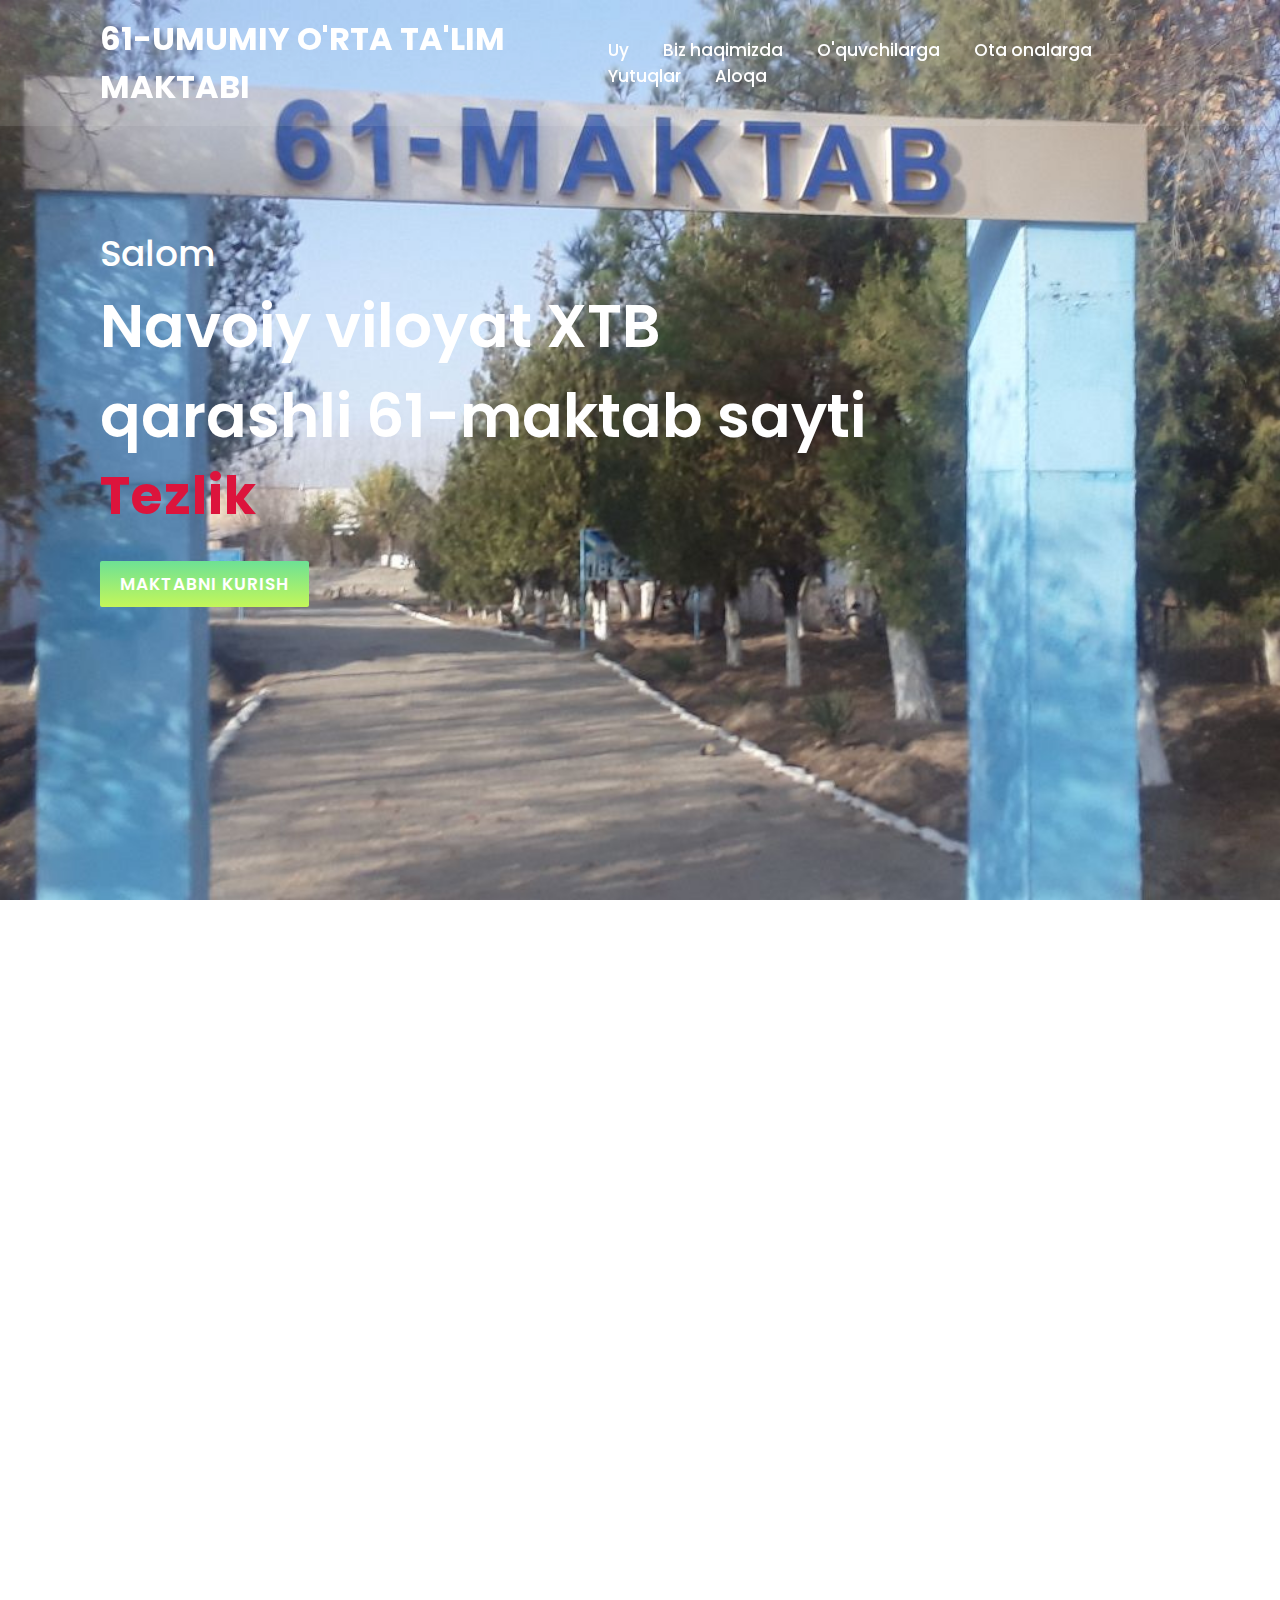
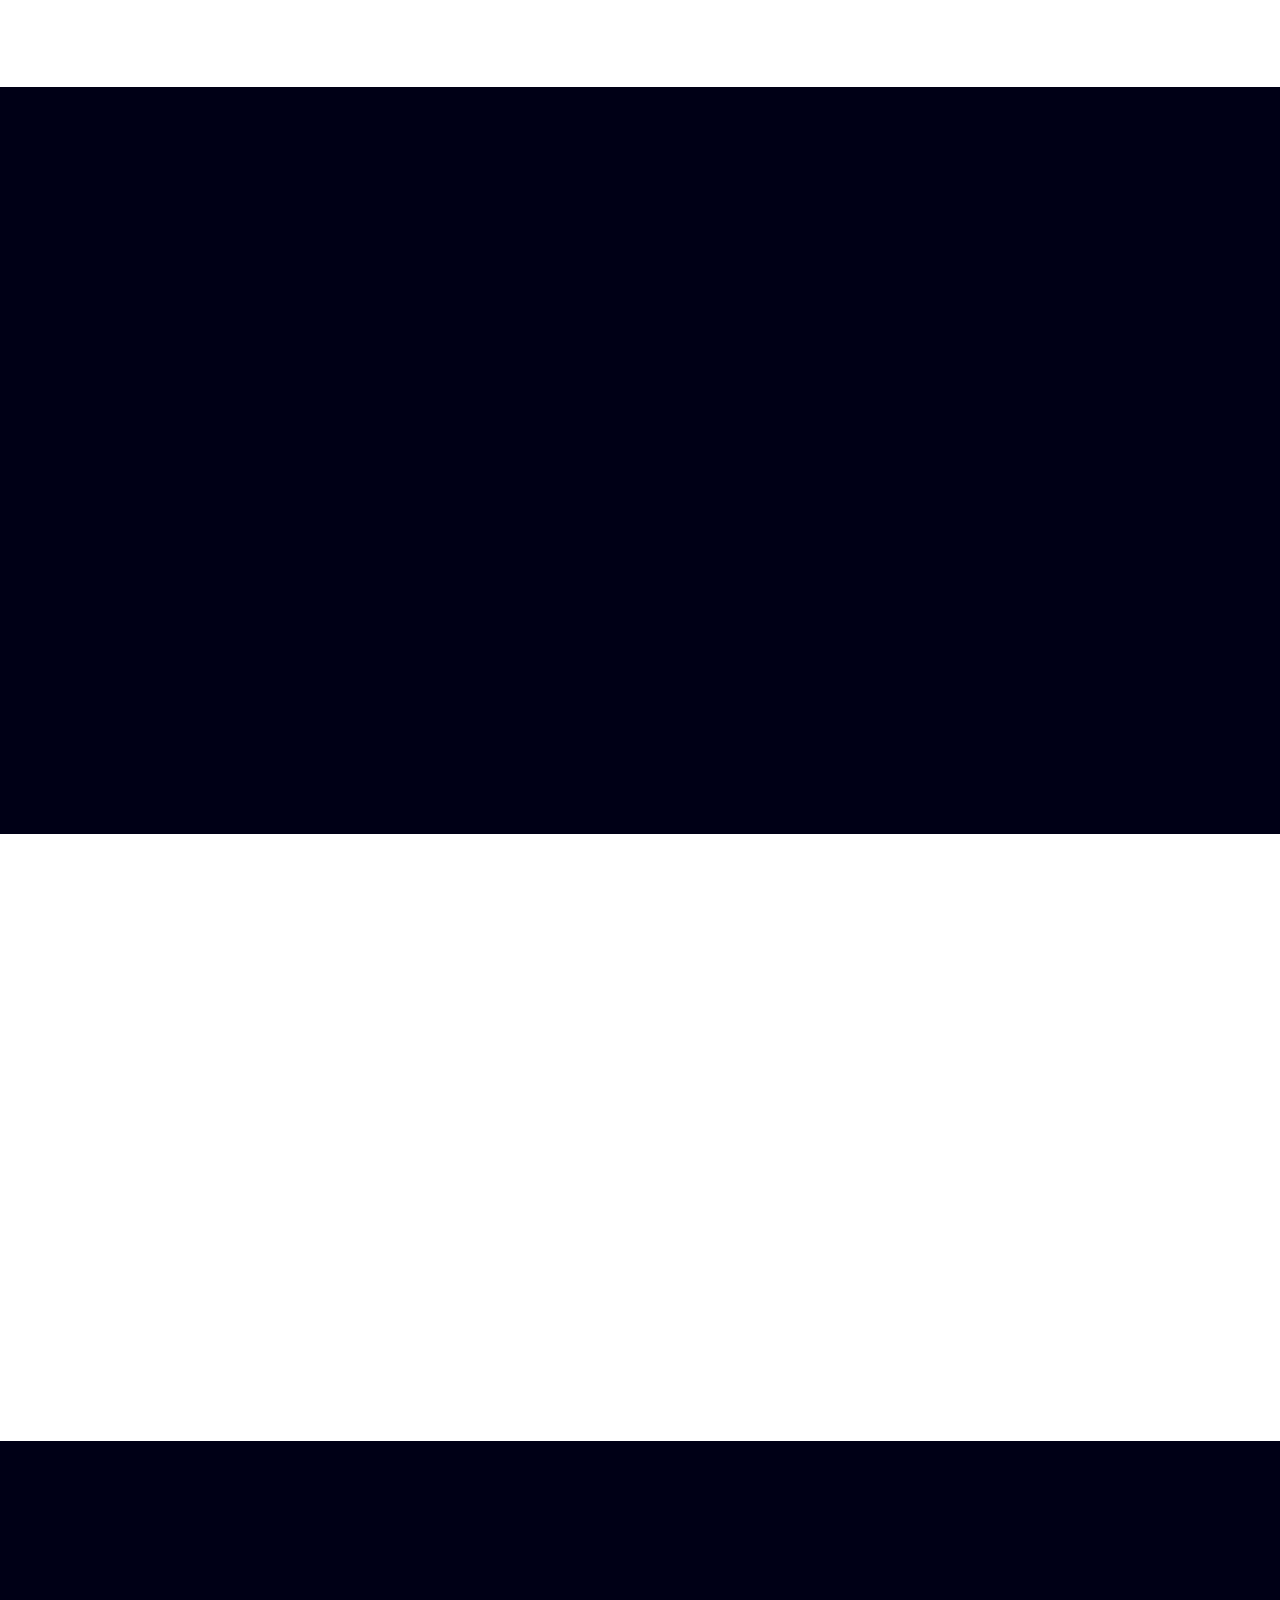
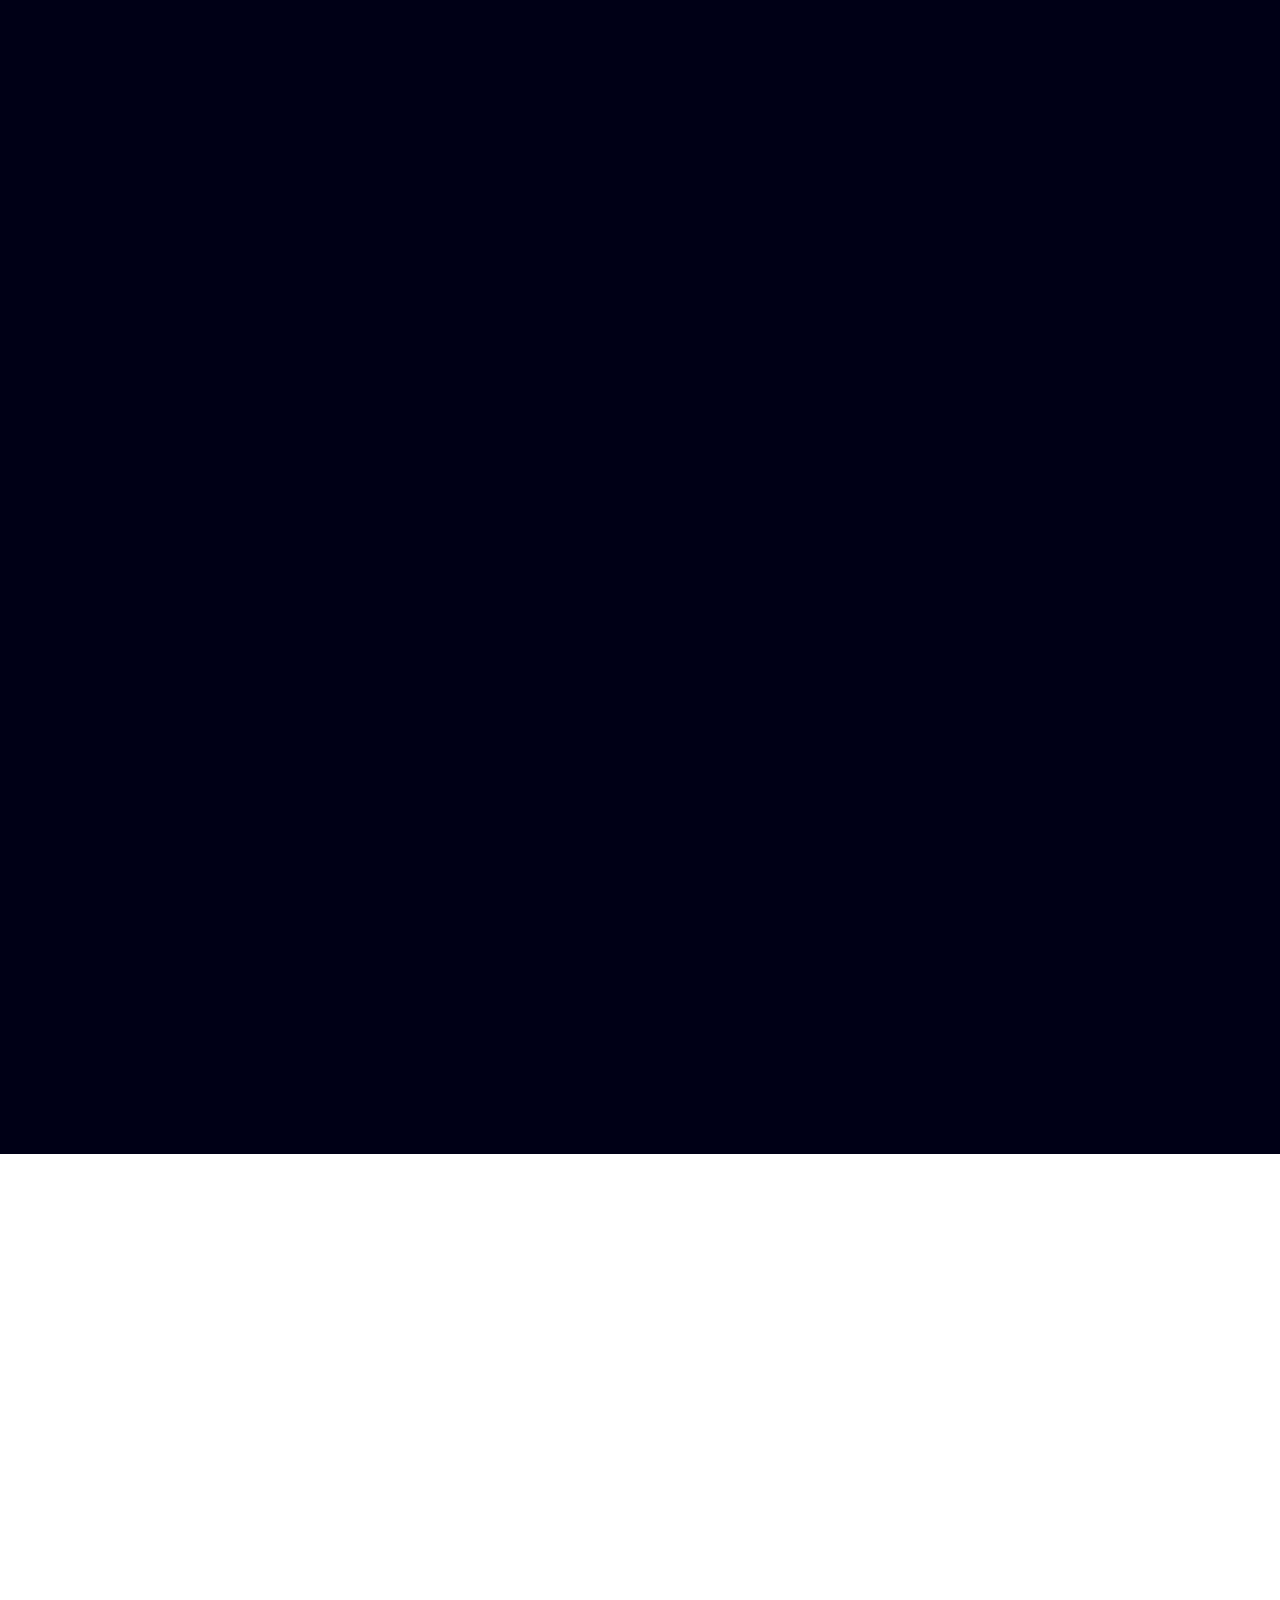
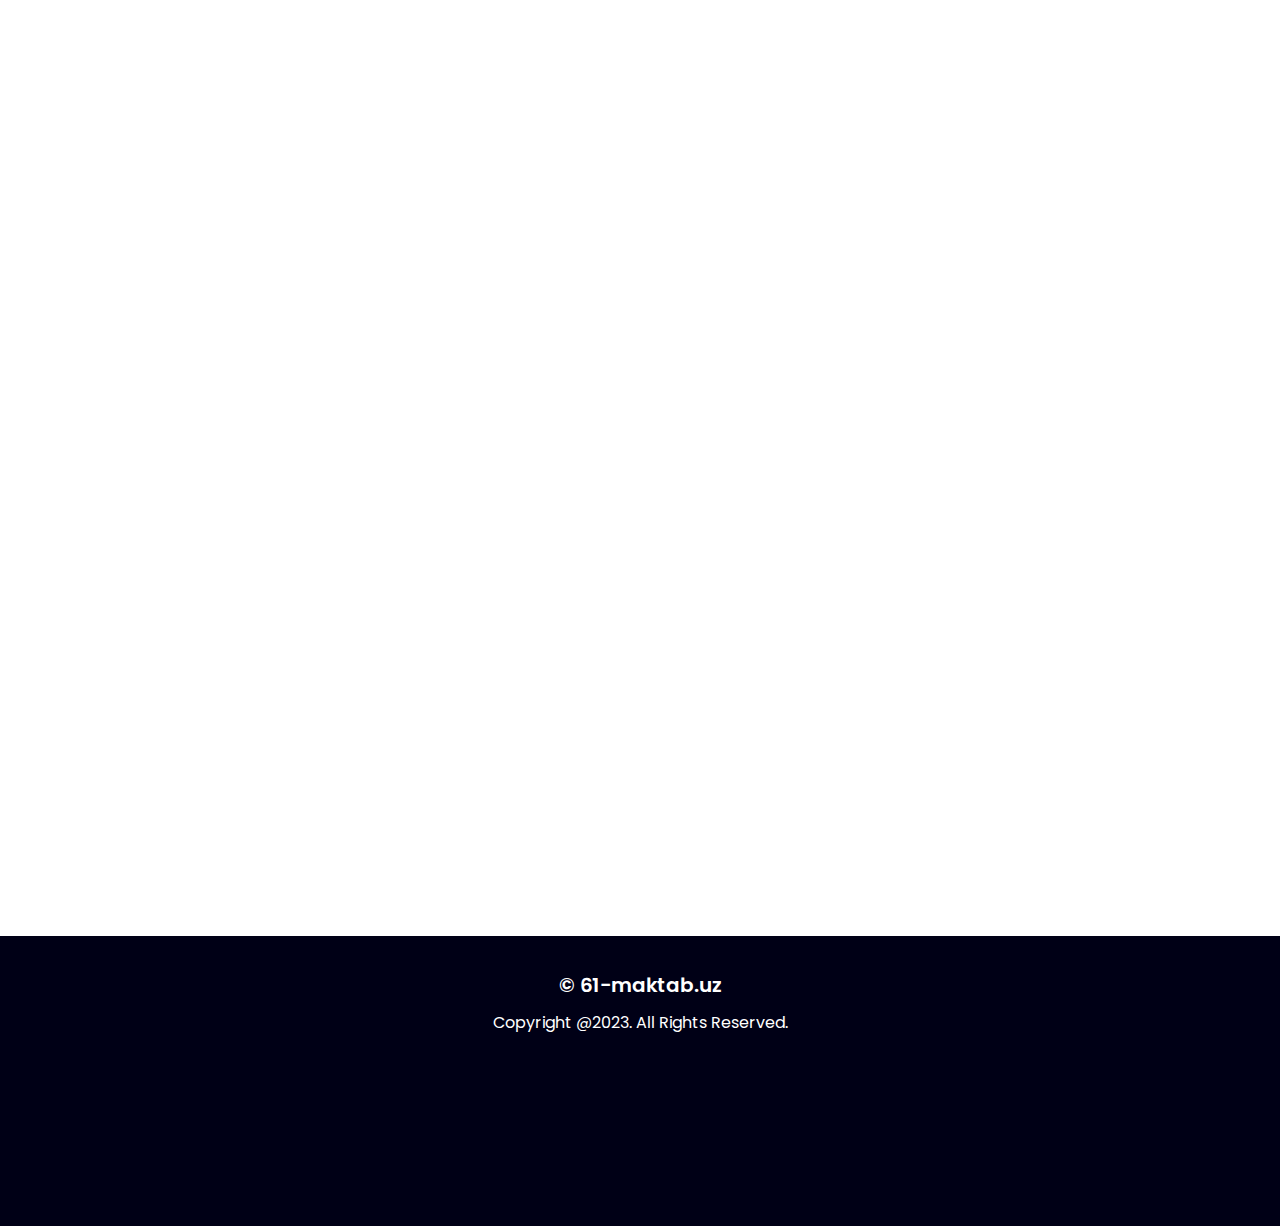
<file: portfolio/index.html>
<!DOCTYPE html>
<html lang="en">
<head>
  <meta charset="UTF-8">
  <meta http-equiv="X-UA-Compatible" content="IE=edge">
  <meta name="viewport" content="width=device-width, initial-scale=1.0">
  <title>61-maktab.uz|Rasmiy</title>
  <link rel="stylesheet" href="style.css">
  <link rel="stylesheet" href="https://cdnjs.cloudflare.com/ajax/libs/font-awesome/6.4.0/css/all.min.css" integrity="sha512-iecdLmaskl7CVkqkXNQ/ZH/XLlvWZOJyj7Yy7tcenmpD1ypASozpmT/E0iPtmFIB46ZmdtAc9eNBvH0H/ZpiBw==" crossorigin="anonymous" referrerpolicy="no-referrer" />
</head>
<body>

  <div class="scrollToTop-btn">
    <i class="fas fa-angle-up"></i>
  </div>

  <header>
    <a href="#" class="brand">61-umumiy o'rta ta'lim maktabi</a>
    <div class="menu-btn"></div>
    <div class="navigation">
      <a href="#main">Uy</a>
      <a href="#about">Biz haqimizda </a>
      <a href="#skills">O'quvchilarga</a>
      <a href="#services">Ota onalarga</a>
      <a href="#work">Yutuqlar</a>
      <a href="#contact">Aloqa</a>
    </div>
  </header>

  <section class="main" id="main">
    <div class="content">
      <h2> Salom  <br> <span> Navoiy viloyat XTB qarashli 61-maktab sayti </span> </h2>
      <div class="animated-text">
        <h3>Tezlik </h3>
        <h3>Qulaylik</h3>
        <h3>Bepul</h3>
      </div>
      <a href="#" class="btn">Maktabni  kurish</a>
      <div class="media-icons">
        <a href="#"><i class="fab fa-facebook-f"></i></a>
        <a href="https://www.instagram.com/behruzbekeshpolatov_official/" target="_blank"><i class="fab fa-instagram"></i></a>
        <a href="https://t.me/@ofitser_01" target="_blank"><i class="fab fa-telegram" ></i></a>
      </div>
    </div>
  </section>

  <section class="about" id="about">
    <div class="title reveal">
      <div class="section-title">Biz  Haqimizda</div>
    </div>
    <div class="content">
      <div class="column col-left reveal">
        <div class="img-card">
          <img src="./images/maktabrasm3.jpg
          " alt="">
        </div>
      </div>
      <div class="column col-right reveal">
        <h2 class="content-title">Salom Hammaga! 61-maktab.uz</h2>
        <p class="paragraph-text">Navoiy viloyati Xatirchi tumanidagi 61-umumiy o'rta talim maktabi.Sifatli ta'lim</p> <br>
        <p class="paragraph-text">Kelajagingizga qadamni biz bilan qo'ying.'61-maktab.uz' yetuklik sari!!</p>
        <a href="#" class="btn">Barchasini ko'rish</a>
      </div>
    </div>
  </section>

  <section class="skills" id="skills">
    <div class="title reveal">
      <div class="section-title">O'quvchilarga</div>
    </div>
    <div class="content">
      <div class="column col-left reveal">
        <h2 class="content-title">O'quvchilarga saytdagi qulayliklar</h2>
        <p>Maktab haqida to'liq ma'lumot test va viktorinalar foydali resurslar Va elektron platformalar ro'yxati.Ta'lim dasturlari va Bepul , sifatli darsliklar .Maktab darsliklari elektron variantlari.Saytdan foydalanayotganingiz uchun rahmat. Kyingi bo'limda maktabdagi O'qitiladigan aniq fanlar haqida ma'lumotlar olishiniz mumkin</p>
        <a href="resurs.html" class="btn">Barchasini ko'rish</a>
      </div>
      <div class="column col-right reveal">
        <div class="bar">
          <div class="info">
            <span>Informatika</span>
            <span>50%</span>
          </div>
          <div class="line html"></div>
        </div>
        <div class="bar">
          <div class="info">
            <span>Matematika</span>
            <span>100%</span>
          </div>
          <div class="line css"></div>
        </div>
        <div class="bar">
          <div class="info">
            <span>Fizka </span>
            <span>50%</span>
          </div>
          <div class="line javascript"></div>
        </div>
        <div class="bar">
          <div class="info">
            <span>Ingliz tili</span>
            <span>40%</span>
          </div>
          <div class="line jquery"></div>
        </div>
        <div class="bar">
          <div class="info">
            <span>Kimyo</span>
            <span>50%</span>
          </div>
          <div class="line php">

          </div>
        </div>
      </div>
    </div>
  </section>

  <section class="services" id="services">
    <div class="title reveal">
      <div class="section-title">Ota-Onalarga</div>
      <p>Siz 61-umumiy o'rta ta'lim maktabida tashkil etiladiga to'garaklar bilan tanishib borishingiz mumkin</p>
    </div>
    <div class="content">
      <div class="card reveal">
        <div class="service-icon">
          <i class="fa-solid fa-calculator"></i>
        </div>
        <div class="info">
          <h3>Matematika</h3>
          <p>Lorem ipsum dolor sit amet, consectetur adipisicing elit, sed do eiusmod tempor incididunt ut labore et dolore magna aliqua.</p>
        </div>
      </div>
      <div class="card reveal">
        <div class="service-icon">
          <i class="fas fa-file-code"></i>
        </div>
        <div class="info">
          <h3>Kimyo</h3>
          <p>Lorem ipsum dolor sit amet, consectetur adipisicing elit, sed do eiusmod tempor incididunt ut labore et dolore magna aliqua.</p>
        </div>
      </div>
      <div class="card reveal">
        <div class="service-icon">
         <i class="fa-solid fa-graduation-cap"></i>
        </div>
        <div class="info">
          <h3>Tarix</h3>
          <p>Lorem ipsum dolor sit amet, consectetur adipisicing elit, sed do eiusmod tempor incididunt ut labore et dolore magna aliqua.</p>
        </div>
      </div>
    </div>
  </section>

  <section class="work" id="work">
    <div class="title reveal">
      <div class="section-title">Yutuqlar</div>
    </div>
    <div class="content">
      <div class="card reveal">
        <div class="card-img">
          <img src="./images/work1.jpg" alt="">
        </div>
      </div>
      <div class="card reveal">
        <div class="card-img">
          <img src="./images/olimp.jpg" alt="">
        </div>
      </div>
      <div class="card reveal">
        <div class="card-img">
          <img src="./images/work3.jpg" alt="">
        </div>
      </div>
      <div class="card reveal">
        <div class="card-img">
          <img src="./images/work4.jpg" alt="">
        </div>
      </div>
      <div class="card reveal">
        <div class="card-img">
          <img src="./images/olimpp.jpg" alt="">
        </div>
      </div>
      <div class="card reveal">
        <div class="card-img">
          <iframe class="if" width="" height="" src="https://www.youtube.com/embed/WtaLSuMMlCg" title="YouTube video player" frameborder="0" allow="accelerometer; autoplay; clipboard-write; encrypted-media; gyroscope; picture-in-picture; web-share" allowfullscreen></iframe>
        </div>
      </div>
      <div class="title reveal">
        <a href="#" class="btn">Barchasi</a>
      </div>
    </div>
  </section>

  <section class="contact" id="contact">
    <div class="title reveal">
      <div class="section-title">Aloqa manzillarim</div>
    </div>
    <div class="content">
      <div class="row">
        <div class="card reveal">
          <div class="contact-icon">
            <i class="fas fa-map-marker-alt"></i>
          </div>
          <div class="info">
            <h3>Manzil</h3>
            <span>Navoiy Xatirchi Uyshun mfy guliston qishloq</span>
          </div>
        </div>
        <div class="card reveal">
          <div class="contact-icon">
            <i class="fas fa-phone"></i>
          </div>
          <div class="info">
            <h3>Telefon Raqam</h3>
            <span>+ 998 94 615 19 86</span>
          </div>
        </div>
        <div class="card reveal">
          <div class="contact-icon">
            <i class="fas fa-envelope"></i>
          </div>
          <div class="info">
            <h3>Email Address</h3>
            <span>behruzbekteach@gmail.com</span>
          </div>
        </div>
        <div class="card reveal">
          <div class="contact-icon">
            <i class="fas fa-globe"></i>
          </div>
          <div class="info">
            <h3>Website</h3>
            <span>61-maktab.uz</span>
          </div>
        </div>
      </div>
      <div class="row">
        <div class="contact-form reveal">
          <h3>Xabar Yuborish</h3>
          <div class="input-box">
            <input type="text" placeholder="Ism">
          </div>
          <div class="input-box">
            <input type="text" placeholder="Email">
          </div>
          <div class="input-box">
            <textarea rows="8" cols="80" placeholder="Xabar"></textarea>
          </div>
          <div class="input-box">
            <a href=""><input type="button" class="send-btn"  value="Yuborish"></a>
          </div>
        </div>
      </div>
    </div>
  </section>

  <footer class="footer">
    <span class="footer-title"> &copy; 61-maktab.uz</span>
    <p>Copyright @2023. All Rights Reserved.</p>
    <br>
    <br>
    <iframe width="80%" height="100px" src="https://www.google.com/maps/place/61+-maktab/@40.084399,66.0471936,17z/data=!3m1!4b1!4m6!3m5!1s0x3f520fe5806d6065:0x7c608b91763ec95a!8m2!3d40.084395!4d66.051807!16s%2Fg%2F11ss_rr_dc?entry=ttu" style="border:0;" allowfullscreen loading="lazy" referrerpolicy="no-referrer-when-downgrade">…</iframe>
  </footer>


  <script src="script.js"></script>
</body>
</html>
</file>
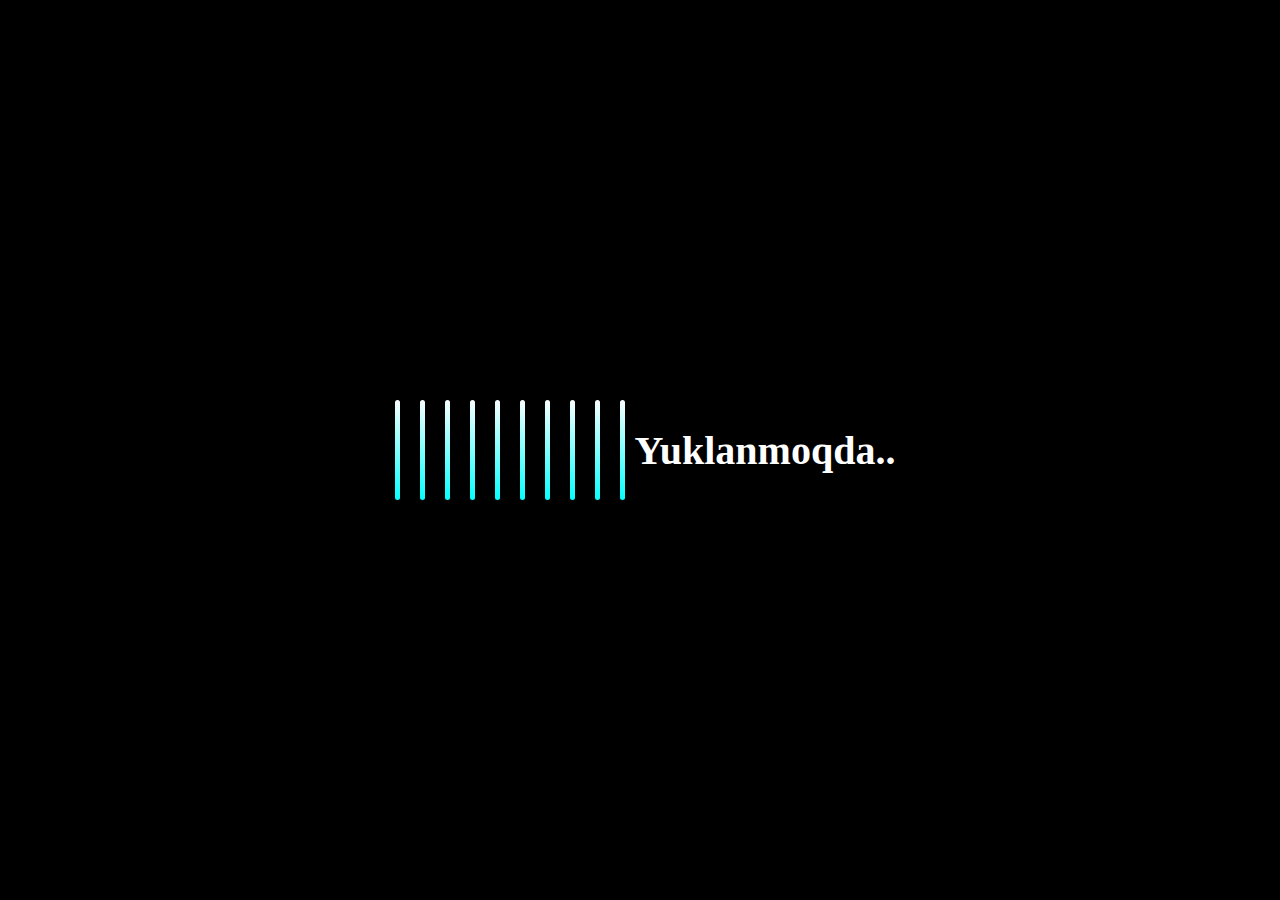
<file: portfolio/loading.html>
<!DOCTYPE html>
<html lang="en">
<head>
    <meta charset="UTF-8">
    <meta name="viewport" content="width=device-width, initial-scale=1.0">
    <title>Loading</title>
    <link rel="stylesheet" href="style2.css">
</head>
<body>
    <div class="center">
        <div class="wave"></div>
        <div class="wave"></div>
        <div class="wave"></div>
        <div class="wave"></div>
        <div class="wave"></div>
        <div class="wave"></div>
        <div class="wave"></div>
        <div class="wave"></div>
        <div class="wave"></div>
        <div class="wave"></div>
        <h1 style="text-align: center; font-size: 40px;color: white;">Yuklanmoqda..</h1>

      </div>
      
      
</body>
</html>
</file>
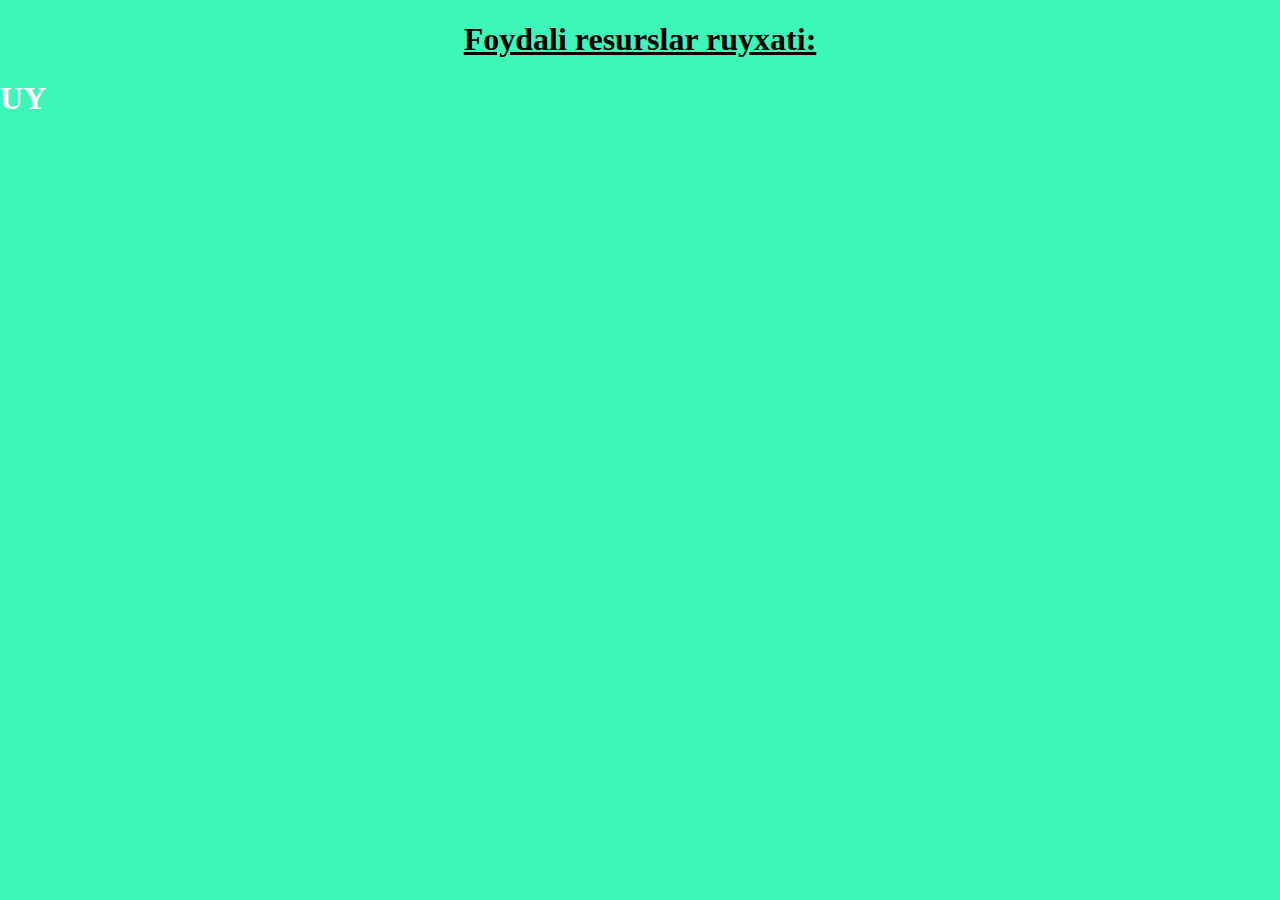
<file: portfolio/resurs.html>
<!DOCTYPE html>
<html lang="en">
<head>
    <meta charset="UTF-8">
    <meta http-equiv="X-UA-Compatible" content="IE=edge">
    <meta name="viewport" content="width=device-width, initial-scale=1.0">
    <title>61-maktab|Resurslar</title>
</head>
<link rel="stylesheet" href="style2.css">
<body>
    <h1 class="h">Foydali resurslar ruyxati:</h1>
    <H1 class="u"><a href="index.html">UY</a> </H1>

</body>
</html>
</file>
<file: portfolio/style.css>
@import url('https://fonts.googleapis.com/css2?family=Poppins:ital,wght@0,100;0,200;0,300;0,400;0,500;0,600;0,700;0,800;1,900&display=swap');

* {
  margin: 0;
  padding: 0;
  box-sizing: border-box;
  scroll-behavior: smooth;
  font-family: 'Poppins', sans-serif;
}

header {
  position: fixed;
  background: rgba(255, 255, 255, .1);
  top: 0;
  left: 0;
  width: 100%;
  padding: 15px 100px;
  display: flex;
  justify-content: space-between;
  align-items: center;
  z-index: 999;
  transition: .5s ease;
}

header.sticky {
  background: rgb(20, 220, 107);
  padding: 10px 100px;
}

header .brand {
  color: #fff;
  font-size: 32px;
  font-weight: 700;
  text-transform: uppercase;
  text-decoration: none;
}

header .navigation {
  position: relative;
}

header .navigation a {
  color: #fff;
  font-size: 17px;
  font-weight: 500;
  text-decoration: none;
  margin-left: 30px;
  transition: .5s ease;
}

header .navigation a:hover {
  color: #666;
}

section {
  padding: 100px;
}

.main {
  position: relative;
  width: 100%;
  min-height: 100vh;
  display: flex;
  align-items: center;
  background: url(./images/maktabrasm2.jpg) no-repeat;
  background-size: cover;
  background-position: center;
  background-attachment: fixed;
}

.main .content {
  max-width: 800px;
}

.main .content h2 {
  color: #fff;
  font-size: 36px;
  font-weight: 500;
}

.main .content h2 span {
  font-size: 60px;
  font-weight: 600;
}

.animated-text {
  height: 70px;
  overflow: hidden;
  position: relative;
}

.animated-text h3 {
  color: crimson;
  font-size: 52px;
  font-weight: 700;
  line-height: 70px;
  letter-spacing: 1px;
}

.animated-text h3:nth-child(1) {
  animation: text-move 10s infinite
}

@keyframes text-move {
  0% {
    margin-top: 0;
  }

  25% {
    margin-top: -70px;
  }

  50% {
    margin-top: -140px;
  }

  75% {
    margin-top: -70px;
  }

  100% {
    margin-top: 0;
  }
}

.btn {
  color: #fff;
  background:linear-gradient(#6DE195,#c4f759 ) ;
  font-size: 17px;
  font-weight: 600;
  display: inline-block;
  padding: 10px 20px;
  text-transform: uppercase;
  text-decoration: none;
  letter-spacing: 1px;
  border-radius: 2px;
  margin: 30px 0;
  transition: .5s ease;
}

.btn:hover {
  background: #fff;
  color: #000;
}

.media-icons a {
  color: #fff;
  font-size: 25px;
  margin-right: 30px;
}

.title {
  width: 100%;
  display: flex;
  justify-content: center;
  align-items: center;
  flex-direction: column;
}

.section-title {
  position: relative;
  color: crimson;
  font-size: 38px;
  font-weight: 800;
  margin-bottom: 60px;
}

.section-title::before {
  content: '';
  position: absolute;
  top: 56px;
  left: 50%;
  width: 140px;
  height: 4px;
  background: rgb(#f8c390, #d279EE, );
  transform: translateX(-50%);
}

.section-title::after {
  content: '';
  position: absolute;
  top: 50px;
  left: 50%;
  width: 15px;
  height: 15px;
  border-radius: 50%;
  background: crimson;
  transform: translateX(-50%);
}

.about .content {
  position: relative;
  width: 100%;
  display: flex;
  justify-content: space-between;
  margin-top: 20px;
}

.about .content .col-left {
  position: relative;
  width: 45%;
}

.about .content .col-right {
  position: relative;
  width: 45%;
}

.about .content .img-card {
  position: relative;
  width: 100%;
  min-height: 450px;
}

.about .content .img-card img {
  position: absolute;
  top: 0;
  left: 0;
  width: 100%;
  height: 100%;
  object-fit: cover;
  border-radius: 10px;
}

.about .content-title {
  font-size: 26px;
  font-weight: 800;
  margin-bottom: 20px;
}

.skills {
  background: #000016;
}

.skills .content {
  position: relative;
  width: 100%;
  display: flex;
  justify-content: space-between;
  color: #fff;
  margin-top: 20px;
}

.skills .col-left {
  position: relative;
  width: 45%;
}

.skills .col-left .content-title {
  margin-bottom: 20px;
}

.skills .col-right {
  position: relative;
  width: 45%;
}

.skills .col-right .bar {
  margin-bottom: 15px;
  padding: 10px;
}

.skills .col-right .bar .info {
  display: flex;
  align-items: center;
  justify-content: space-between;
  margin-bottom: 5px;
}

.skills .info span {
  font-size: 18px;
  font-weight: 500;
}

.skills .line {
  position: relative;
  width: 100%;
  height: 15px;
  background: #ccc;
  border-radius: 2px;
}

.skills .line::before {
  content: '';
  position: absolute;
  height: 100%;
  top: 0;
  left: 0;
  border-radius: 2px;
}

.skills .html::before {
  width: 50%;
  background: #fd4609;
}

.skills .css::before {
  width: 100%;
  background: #0C73B8;
}

.skills .javascript::before {
  width: 50%;
  background: #E3A324;
}

.skills .jquery::before {
  width: 40%;
  background: #30DD6D;
}

.skills .php::before {
  width: 50%;
  background: #6D7EB8;
}

.services .content {
  display: flex;
  justify-content: center;
  flex-wrap: wrap;
  flex-direction: row;
  margin-top: 20px;
}

.title p {
  width: 80%;
}

.services .content .card {
  background: #fff;
  width: 300px;
  margin: 10px;
  padding: 25px;
  justify-content: center;
  align-items: center;
  flex-direction: column;
  box-shadow: 0 5px 25px rgba(1 1 1 /15%);
  border-radius: 10px
}

.services .card .service-icon {
  color: crimson;
  font-size: 120px;
  text-align: center;
  transition: transform .5s ease;
}

.services .card .service-icon:hover {
  transform: translateY(-10px);
}

.services .card .info {
  text-align: center;
}

.services .card .info h3 {
  color: rgb(220, 20, 187);
  font-size: 20px;
  font-weight: 700;
  margin: 10px;
}

.work {
  background: #000016;
}

.work .content {
  display: flex;
  justify-content: center;
  flex-direction: row;
  flex-wrap: wrap;
  margin-top: 20px;
}

.work .content .card {
  width: 340px;
  margin: 15px;
}

.work .content .card-img {
  position: relative;
  width: 100%;
  height: 260px;
  border-radius: 10px;
  overflow: hidden;
}

.work .content .card-img img {
  position: absolute;
  top: 0;
  left: 0;
  width: 100%;
  height: 100%;
  object-fit: cover;
  border-radius: 10px;
  transition: .5s ease
}

.work .content .card-img img:hover {
  transform: scale(1.2);
}

.contact .content {
  display: flex;
  justify-content: center;
  flex-wrap: wrap;
  flex-direction: column;
  margin-top: 20px;
}

.contact .content .row {
  display: flex;
  justify-content: center;
  flex-wrap: wrap;
  flex-direction: row;
}

.contact .row .card {
  background: #fff;
  width: 240px;
  margin: 20px;
  padding: 25px;
  display: flex;
  justify-content: center;
  align-items: center;
  flex-direction: column;
  box-shadow: 0 5px 25px rgba(1 1 1 /15%);
  border-radius: 10px
}

.contact .card .contact-icon {
  color: crimson;
  font-size: 60px;
  text-align: center;
  transition: transform .5s ease;
}

.contact .card:hover .contact-icon {
  transform: translateY(-10px);
}

.contact .card .info h3 {
  color: #111;
  font-size: 20px;
  font-weight: 700;
  margin: 10px;
}

.contact .card .info span {
  color: #666;
  font-weight: 500;
}

.contact-form {
  background: #fff;
  max-width: 600px;
  margin-top: 50px;
  padding: 50px;
  border-radius: 10px;
  box-shadow: 0 5px 25px rgba(1 1 1 /15%);
}

.contact-form h3 {
  color: #111;
  font-size: 25px;
  font-weight: 600;
  text-align: center;
  margin-bottom: 40px;
}

.contact-form .input-box {
  position: relative;
  width: 100%;
  margin-bottom: 20px;
}

.contact-form .input-box input,
.contact-form .input-box textarea {
  color: #111;
  width: 100%;
  padding: 10px;
  font-size: 17px;
  font-weight: 400;
  outline: none;
  border: 1px solid #111;
  border-radius: 5px;
  resize: none;
}

.contact-form .input-box .send-btn {
  color: #fff;
  background: crimson;
  display: inline-block;
  font-size: 19px;
  font-weight: 500;
  text-transform: uppercase;
  letter-spacing: 2px;
  width: 100%;
  border: none;
  cursor: pointer;
  transition: .5s ease;
}

.contact-form .input-box .send-btn:hover {
  background: #fff;
  color: #000;
  border: 1px solid #111;
}

.footer {
  background: #000016;
  color: #fff;
  text-align: center;
  padding: 34px;
}

.footer .footer-title {
  font-size: 20px;
  font-weight: 600;
}

.footer p {
  margin-top: 10px;
}

@media (max-width: 1049px) {
  header {
    padding: 12px 20px;
  }

  header.sticky {
    padding: 10px 20px;
  }

  header .navigation {
    display: none;
  }

  header .navigation.active {
    z-index: 888;
    position: fixed;
    background: #fff;
    top: 0;
    right: 0;
    width: 380px;
    height: 100%;
    display: flex;
    justify-content: center;
    align-items: center;
    flex-direction: column;
    box-shadow: 0 5px 25px rgba(1 1 1 /15%);
    transition: .3s ease;
  }

  header .navigation a {
    color: #000;
    font-size: 22px;
    margin: 10px;
    padding: 0 20px;
    border-radius: 20px;
  }

  header .navigation a:hover {
    background: crimson;
    color: #fff;
  }

  .menu-btn {
    position: absolute;
    background: url(./images/menu.png) no-repeat;
    background-size: 30px;
    background-position: center;
    width: 40px;
    height: 40px;
    right: 0;
    margin: 0 20px;
    cursor: pointer;
    transition: .4s ease;
  }

  .menu-btn.active {
    z-index: 999;
    background: url(./images/close.png) no-repeat;
    background-size: 25px;
    background-position: center;
    transition: .3s ease;
    filter: invert(1);
  }

  section {
    padding: 80px 20px;
  }

  .main .content h2 {
    font-size: 25px;
  }

  .main .content h3 {
    font-size: 35px;
  }

  .section-title {
    font-size: 36px;
  }

  .about .content {
    flex-direction: column;
  }

  .about .content .column {
    position: relative;
    width: 100%;
  }

  .about .content .col-right {
    margin-top: 40px;
  }

  .skills .content {
    flex-direction: column;
  }

  .skills .content .column {
    position: relative;
    width: 100%;
  }

  .skills .content .col-right {
    margin-top: 40px;
  }

  .contact-form {
    padding: 35px 40px;
  }
}

.scrollToTop-btn {
  z-index: 999;
  position: fixed;
  background: rgb(239, 95, 12);
  color: #fff;
  width: 45px;
  height: 45px;
  right: 0;
  bottom: 10px;
  font-size: 22px;
  text-align: center;
  line-height: 45px;
  border-radius: 3px;
  cursor: pointer;
  opacity: 0;
  transition: all .3s ease;
}

.scrollToTop-btn.active {
  right: 20px;
  opacity: 1;
}

.reveal {
  position: relative;
  transform: translateY(50px);
  opacity: 0;
  transition: all 1.3s ease
}

.reveal.active {
  transform: translateY(0);
  opacity: 1;
}
.lds-hourglass {
  display: inline-block;
  position: relative;
  width: 80px;
  height: 80px;
}
.lds-hourglass:after {
  content: " ";
  display: block;
  border-radius: 50%;
  width: 0;
  height: 0;
  margin: 8px;
  box-sizing: border-box;
  border: 32px solid #fff;
  border-color: #fff transparent #fff transparent;
  animation: lds-hourglass 1.2s infinite;
}
@keyframes lds-hourglass {
  0% {
    transform: rotate(0);
    animation-timing-function: cubic-bezier(0.55, 0.055, 0.675, 0.19);
  }
  50% {
    transform: rotate(900deg);
    animation-timing-function: cubic-bezier(0.215, 0.61, 0.355, 1);
  }
  100% {
    transform: rotate(1800deg);
  }
}
</file>
<file: portfolio/style2.css>
body{
    background-color: rgb(61, 247, 185);
}
.h{
    text-align: center;
    text-decoration: underline;
}

.u a{
  position: relative;
  top: 0;  
  text-decoration: none;
  color: #fff;
}
bodY {
  margin: 0;
  padding: 0;
  box-sizing: border-box;
}
.center {
  height: 100vh;
  display: flex;
  justify-content: center;
  align-items: center;
  background: #000;
}
.wave {
  width: 5px;
  height: 100px;
  background: linear-gradient(45deg, cyan, #fff);
  margin: 10px;
  animation: wave 1s linear infinite;
  border-radius: 20px;
}
.wave:nth-child(2) {
  animation-delay: 0.1s;
}
.wave:nth-child(3) {
  animation-delay: 0.2s;
}
.wave:nth-child(4) {
  animation-delay: 0.3s;
}
.wave:nth-child(5) {
  animation-delay: 0.4s;
}
.wave:nth-child(6) {
  animation-delay: 0.5s;
}
.wave:nth-child(7) {
  animation-delay: 0.6s;
}
.wave:nth-child(8) {
  animation-delay: 0.7s;
}
.wave:nth-child(9) {
  animation-delay: 0.8s;
}
.wave:nth-child(10) {
  animation-delay: 0.9s;
}

@keyframes wave {
  0% {
    transform: scale(0);
  }
  50% {
    transform: scale(1);
  }
  100% {
    transform: scale(0);
  }
}
</file>
